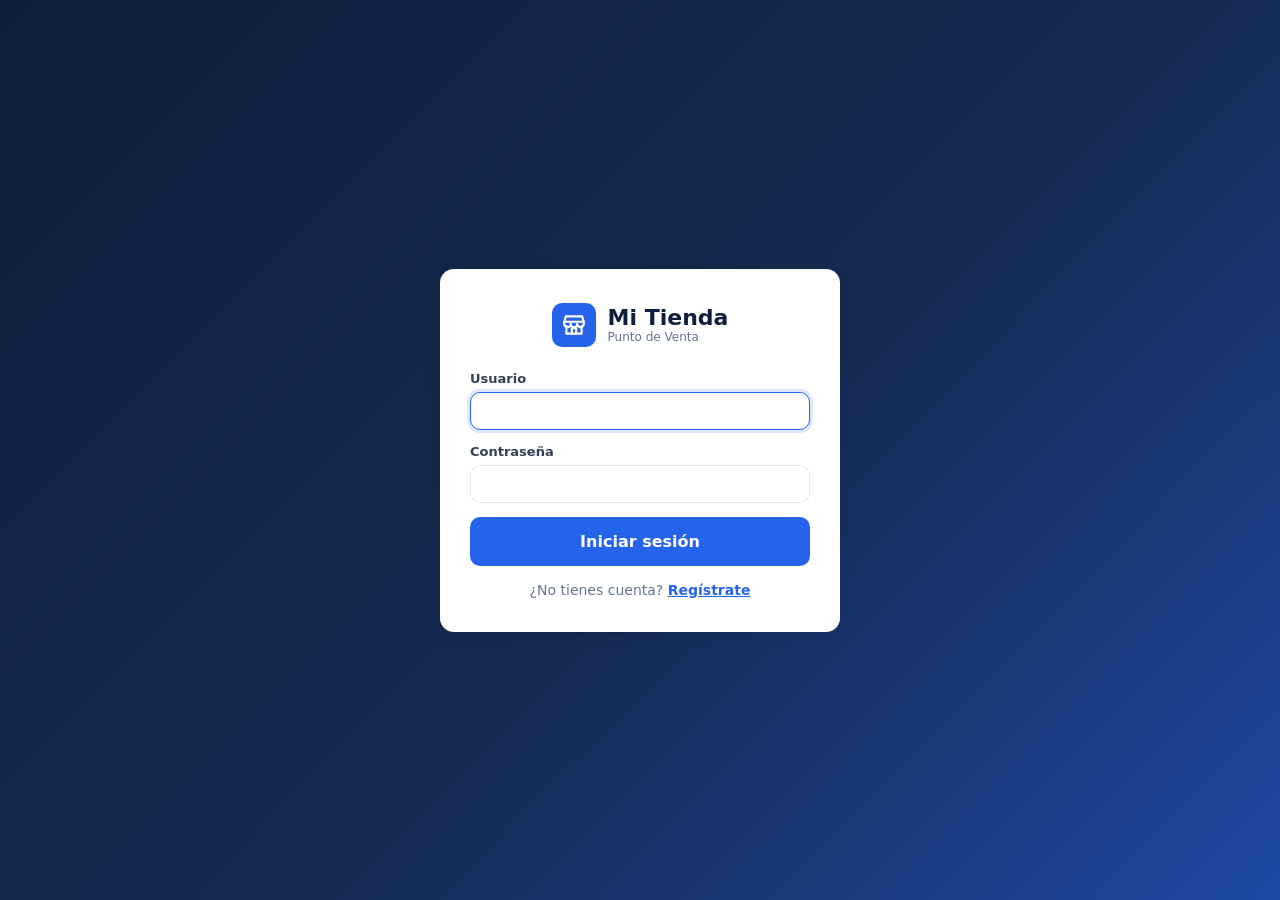
<file: frontend-simple/login.html>
<!DOCTYPE html>
<html lang="es">
<head>
    <meta charset="UTF-8">
    <meta name="viewport" content="width=device-width, initial-scale=1.0">
    <title>Iniciar sesión - Punto de Venta</title>
    <link rel="stylesheet" href="css/styles.css">
    <style>
        body { display: grid; place-items: center; min-height: 100vh; background: linear-gradient(135deg, var(--navy) 0%, var(--navy-2) 55%, var(--primary) 140%); padding: 16px; }
        .login { width: 100%; max-width: 400px; padding: 34px 30px; }
        .login .brand { padding: 0 0 24px; justify-content: center; }
        .login .brand-name { color: var(--navy); font-size: 22px; }
        .login .brand-sub { color: var(--gray); }
        .error { background: var(--red-soft); color: var(--red); padding: 10px 12px; border-radius: 10px; margin-bottom: 14px; display: none; }
    </style>
</head>
<body>
    <form class="card login" id="loginForm">
        <div class="brand">
            <div class="brand-logo">
                <svg viewBox="0 0 24 24" fill="none" stroke="currentColor" stroke-width="2" stroke-linecap="round" stroke-linejoin="round"><path d="M3 9l1.5-5h15L21 9"/><path d="M3 9h18v2a3 3 0 0 1-6 0 3 3 0 0 1-6 0 3 3 0 0 1-6 0z"/><path d="M5 13v7h14v-7"/><path d="M10 20v-5h4v5"/></svg>
            </div>
            <div>
                <div class="brand-name" id="appName">Mi Tienda</div>
                <div class="brand-sub">Punto de Venta</div>
            </div>
        </div>
        <div class="error" id="error"></div>
        <div class="field" id="campoServidor" style="display:none">
            <label for="servidor">Servidor (IP de la PC)</label>
            <div class="row" style="gap:8px">
                <input class="input" id="servidor" placeholder="192.168.1.50:5001" inputmode="url" autocapitalize="off">
                <button type="button" class="btn" id="probarServidor" style="flex:0 0 auto">Probar</button>
            </div>
            <small class="muted" id="estadoServidor"></small>
        </div>
        <div class="field">
            <label for="usuario">Usuario</label>
            <input class="input" id="usuario" autocomplete="username" required autofocus>
        </div>
        <div class="field">
            <label for="password">Contraseña</label>
            <input class="input" id="password" type="password" autocomplete="current-password" required>
        </div>
        <button class="btn btn-primary btn-lg" id="btnLogin" type="submit">Iniciar sesión</button>
        <p class="text-center muted" style="margin-top:16px">¿No tienes cuenta? <a href="register.html" style="color:var(--primary);font-weight:600">Regístrate</a></p>
    </form>

    <script src="config.js"></script>
    <script src="js/api.js"></script>
    <script>
        if (Api.token()) location.href = 'index.html';
        document.getElementById('appName').textContent = localStorage.getItem('pos-nombre-tienda') || CONFIG.APP_NAME;
        Api.prepararCampoServidor();

        document.getElementById('loginForm').addEventListener('submit', async (e) => {
            e.preventDefault();
            const btn = document.getElementById('btnLogin');
            const err = document.getElementById('error');
            btn.disabled = true;
            err.style.display = 'none';
            try {
                const data = await Api.post('/auth/login', {
                    usuario: document.getElementById('usuario').value,
                    password: document.getElementById('password').value
                });
                Api.guardarSesion(data.token, data.user);
                location.href = 'index.html';
            } catch (error) {
                err.textContent = error.message;
                err.style.display = 'block';
            } finally {
                btn.disabled = false;
            }
        });
    </script>
</body>
</html>
</file>
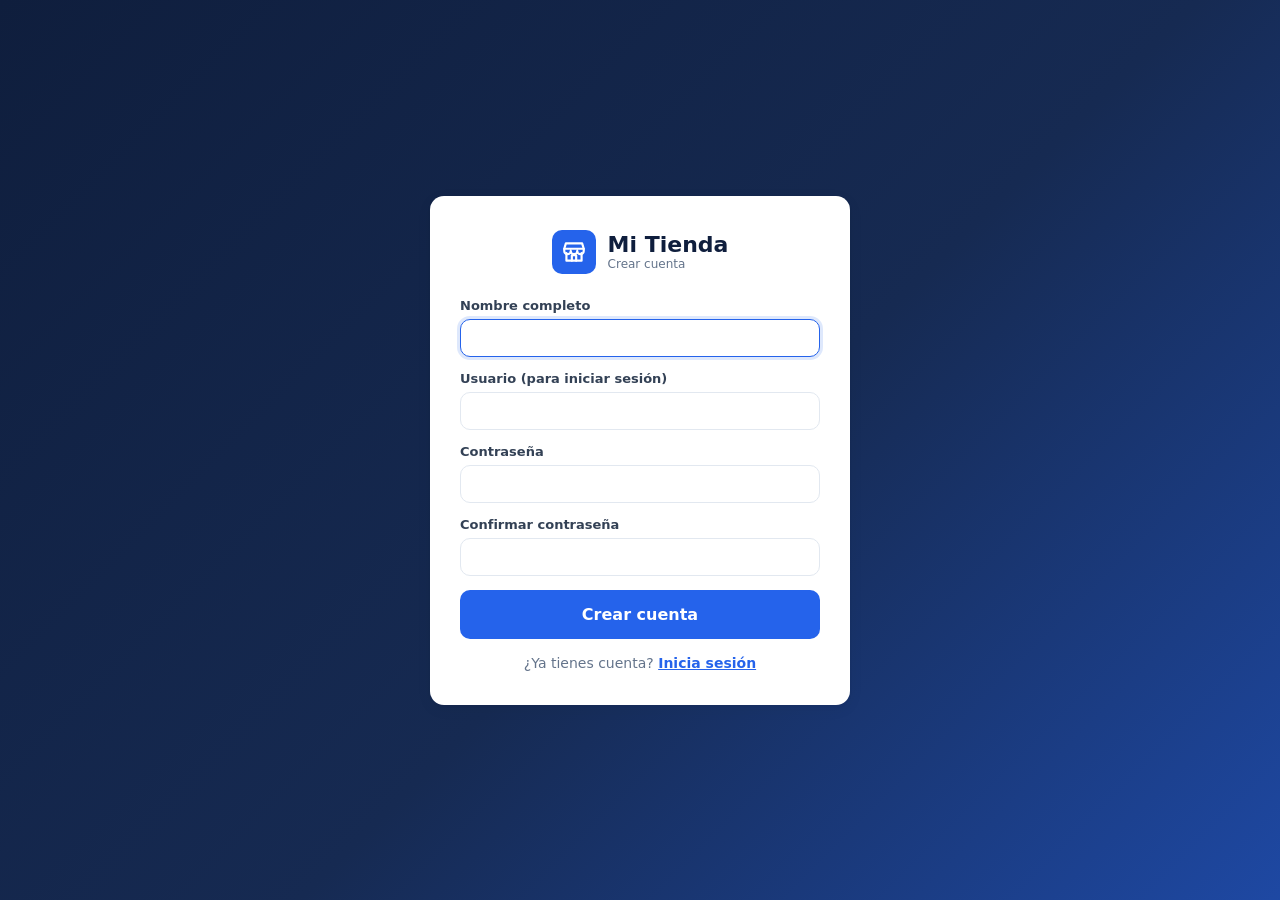
<file: frontend-simple/register.html>
<!DOCTYPE html>
<html lang="es">
<head>
    <meta charset="UTF-8">
    <meta name="viewport" content="width=device-width, initial-scale=1.0">
    <title>Crear cuenta - Punto de Venta</title>
    <link rel="stylesheet" href="css/styles.css">
    <style>
        body { display: grid; place-items: center; min-height: 100vh; background: linear-gradient(135deg, var(--navy) 0%, var(--navy-2) 55%, var(--primary) 140%); padding: 16px; }
        .login { width: 100%; max-width: 420px; padding: 34px 30px; }
        .login .brand { padding: 0 0 24px; justify-content: center; }
        .login .brand-name { color: var(--navy); font-size: 22px; }
        .login .brand-sub { color: var(--gray); }
        .msg { padding: 10px 12px; border-radius: 10px; margin-bottom: 14px; display: none; }
        .msg.error { background: var(--red-soft); color: var(--red); }
        .msg.ok { background: var(--green-soft); color: var(--green); }
    </style>
</head>
<body>
    <form class="card login" id="registerForm">
        <div class="brand">
            <div class="brand-logo">
                <svg viewBox="0 0 24 24" fill="none" stroke="currentColor" stroke-width="2" stroke-linecap="round" stroke-linejoin="round"><path d="M3 9l1.5-5h15L21 9"/><path d="M3 9h18v2a3 3 0 0 1-6 0 3 3 0 0 1-6 0 3 3 0 0 1-6 0z"/><path d="M5 13v7h14v-7"/><path d="M10 20v-5h4v5"/></svg>
            </div>
            <div>
                <div class="brand-name" id="appName">Mi Tienda</div>
                <div class="brand-sub">Crear cuenta</div>
            </div>
        </div>
        <div class="msg" id="msg"></div>
        <div class="field" id="campoServidor" style="display:none">
            <label for="servidor">Servidor (IP de la PC)</label>
            <div class="row" style="gap:8px">
                <input class="input" id="servidor" placeholder="192.168.1.50:5001" inputmode="url" autocapitalize="off">
                <button type="button" class="btn" id="probarServidor" style="flex:0 0 auto">Probar</button>
            </div>
            <small class="muted" id="estadoServidor"></small>
        </div>
        <div class="field">
            <label for="nombre">Nombre completo</label>
            <input class="input" id="nombre" required autofocus>
        </div>
        <div class="field">
            <label for="usuario">Usuario (para iniciar sesión)</label>
            <input class="input" id="usuario" autocomplete="username" required>
        </div>
        <div class="field">
            <label for="password">Contraseña</label>
            <input class="input" id="password" type="password" minlength="4" autocomplete="new-password" required>
        </div>
        <div class="field">
            <label for="password2">Confirmar contraseña</label>
            <input class="input" id="password2" type="password" minlength="4" autocomplete="new-password" required>
        </div>
        <button class="btn btn-primary btn-lg" id="btnRegistrar" type="submit">Crear cuenta</button>
        <p class="text-center muted" style="margin-top:16px">¿Ya tienes cuenta? <a href="login.html" style="color:var(--primary);font-weight:600">Inicia sesión</a></p>
    </form>

    <script src="config.js"></script>
    <script src="js/api.js"></script>
    <script>
        document.getElementById('appName').textContent = localStorage.getItem('pos-nombre-tienda') || CONFIG.APP_NAME;
        Api.prepararCampoServidor();

        document.getElementById('registerForm').addEventListener('submit', async (e) => {
            e.preventDefault();
            const btn = document.getElementById('btnRegistrar');
            const msg = document.getElementById('msg');
            const mostrar = (texto, tipo) => { msg.textContent = texto; msg.className = `msg ${tipo}`; msg.style.display = 'block'; };
            const password = document.getElementById('password').value;
            if (password !== document.getElementById('password2').value) return mostrar('Las contraseñas no coinciden', 'error');

            btn.disabled = true;
            try {
                const data = await Api.post('/auth/register', {
                    nombre: document.getElementById('nombre').value,
                    usuario: document.getElementById('usuario').value,
                    password
                });
                Api.guardarSesion(data.token, data.user);
                location.href = 'index.html';
            } catch (error) {
                mostrar(error.message, 'error');
            } finally {
                btn.disabled = false;
            }
        });
    </script>
</body>
</html>
</file>
<file: frontend-simple/css/styles.css>
:root {
    --primary: #2563eb;
    --primary-dark: #1d4ed8;
    --primary-soft: #dbeafe;
    --navy: #0f1e3d;
    --navy-2: #162a52;
    --green: #16a34a;
    --green-soft: #dcfce7;
    --yellow: #ca8a04;
    --yellow-soft: #fef9c3;
    --red: #dc2626;
    --red-soft: #fee2e2;
    --purple: #7c3aed;
    --purple-soft: #ede9fe;
    --gray: #64748b;
    --gray-soft: #f1f5f9;
    --border: #e2e8f0;
    --text: #0f172a;
    --bg: #f1f5f9;
    --radius: 14px;
    --shadow: 0 1px 3px rgba(15, 23, 42, .06), 0 4px 16px rgba(15, 23, 42, .05);
}

* { margin: 0; padding: 0; box-sizing: border-box; }
html, body { height: 100%; }
body {
    font-family: 'Segoe UI', system-ui, -apple-system, Roboto, sans-serif;
    background: var(--bg);
    color: var(--text);
    font-size: 14px;
}
button, input, select, textarea { font: inherit; color: inherit; }
svg.icon { width: 20px; height: 20px; flex-shrink: 0; }

/* ============ LAYOUT ============ */
.app { display: flex; min-height: 100vh; }

.sidebar {
    width: 240px;
    background: linear-gradient(180deg, var(--navy) 0%, var(--navy-2) 100%);
    color: #e2e8f0;
    display: flex;
    flex-direction: column;
    position: fixed;
    inset: 0 auto 0 0;
    z-index: 20;
    transition: transform .25s;
}
.brand { display: flex; align-items: center; gap: 12px; padding: 22px 20px; }
.brand-logo {
    width: 44px; height: 44px; border-radius: 10px;
    background: var(--primary); display: grid; place-items: center; color: #fff;
    overflow: hidden;
}
.brand-logo svg { width: 26px; height: 26px; }
.brand-name { font-weight: 700; font-size: 17px; color: #fff; }
.brand-sub { font-size: 12px; color: #94a3b8; }

.nav { flex: 1; padding: 8px 12px; display: flex; flex-direction: column; gap: 4px; overflow-y: auto; }
.nav a {
    display: flex; align-items: center; gap: 12px;
    padding: 11px 14px; border-radius: 10px;
    color: #cbd5e1; text-decoration: none; font-weight: 500;
    transition: background .15s, color .15s;
}
.nav a:hover { background: rgba(255, 255, 255, .06); color: #fff; }
.nav a.active { background: var(--primary); color: #fff; box-shadow: 0 4px 14px rgba(37, 99, 235, .4); }

.user-box {
    display: flex; align-items: center; gap: 10px;
    margin: 12px; padding: 12px; border-radius: 12px;
    background: rgba(255, 255, 255, .06); cursor: pointer; position: relative;
}
.avatar {
    width: 38px; height: 38px; border-radius: 50%;
    background: #cbd5e1; color: var(--navy); font-weight: 700;
    display: grid; place-items: center; flex-shrink: 0;
}
.user-box .info { flex: 1; min-width: 0; }
.user-box .name { color: #fff; font-weight: 600; font-size: 13px; white-space: nowrap; overflow: hidden; text-overflow: ellipsis; }
.user-box .role { font-size: 12px; color: #94a3b8; text-transform: capitalize; }
.user-menu {
    display: none; position: absolute; bottom: 110%; left: 0; right: 0;
    background: #fff; color: var(--text); border-radius: 10px; box-shadow: var(--shadow); overflow: hidden;
}
.user-menu.open { display: block; }
.user-menu button {
    width: 100%; border: 0; background: none; padding: 11px 14px; text-align: left;
    display: flex; gap: 10px; align-items: center; cursor: pointer;
}
.user-menu button:hover { background: var(--gray-soft); }

.main { flex: 1; margin-left: 240px; padding: 24px 28px; min-width: 0; }
.page-header { display: flex; align-items: center; justify-content: space-between; gap: 16px; margin-bottom: 22px; flex-wrap: wrap; }
.page-header h1 { font-size: 26px; font-weight: 700; color: var(--navy); }
.page-header p { color: var(--gray); margin-top: 2px; }
.header-actions { display: flex; gap: 10px; align-items: center; flex-wrap: wrap; }

.btn.menu-toggle { display: none; }

/* ============ CARDS ============ */
.card { background: #fff; border-radius: var(--radius); box-shadow: var(--shadow); padding: 20px; }
.card-title { font-size: 16px; font-weight: 700; margin-bottom: 16px; display: flex; align-items: center; justify-content: space-between; gap: 10px; }

.grid { display: grid; gap: 18px; }
.grid-3 { grid-template-columns: repeat(3, 1fr); }
.grid-2 { grid-template-columns: repeat(2, 1fr); }
.grid-main { grid-template-columns: 2fr 1fr; }
.grid-venta { grid-template-columns: 1fr 360px; align-items: start; }
.grid-apartados { grid-template-columns: 1fr; }

.stat { display: flex; align-items: center; gap: 16px; }
.stat-icon { width: 56px; height: 56px; border-radius: 14px; display: grid; place-items: center; flex-shrink: 0; }
.stat-icon svg { width: 28px; height: 28px; }
.stat-label { color: var(--gray); font-size: 13px; }
.stat-value { font-size: 24px; font-weight: 700; color: var(--navy); }
.bg-green { background: var(--green-soft); color: var(--green); }
.bg-blue { background: var(--primary-soft); color: var(--primary); }
.bg-purple { background: var(--purple-soft); color: var(--purple); }
.bg-yellow { background: var(--yellow-soft); color: var(--yellow); }
.bg-red { background: var(--red-soft); color: var(--red); }
.bg-gray { background: var(--gray-soft); color: var(--gray); }

/* ============ CHART ============ */
.bar-chart { display: flex; gap: 10px; height: 240px; padding-left: 64px; position: relative; }
.bar-chart .axis { position: absolute; left: 0; top: 0; bottom: 24px; width: 60px; display: flex; flex-direction: column; justify-content: space-between; align-items: flex-end; color: var(--gray); font-size: 12px; }
.bar-chart .gridlines { position: absolute; left: 64px; right: 0; top: 0; bottom: 24px; display: flex; flex-direction: column; justify-content: space-between; pointer-events: none; }
.bar-chart .gridlines div { border-top: 1px dashed var(--border); }
.bar-col { flex: 1; display: flex; flex-direction: column; align-items: center; justify-content: flex-end; min-width: 0; z-index: 1; }
.bar-col .bar { width: 70%; max-width: 44px; background: linear-gradient(180deg, #60a5fa, var(--primary)); border-radius: 6px 6px 0 0; min-height: 2px; transition: height .4s; position: relative; }
.bar-col .bar:hover::after {
    content: attr(data-value); position: absolute; bottom: 100%; left: 50%; transform: translate(-50%, -6px);
    background: var(--navy); color: #fff; font-size: 11px; padding: 3px 7px; border-radius: 6px; white-space: nowrap;
}
.bar-col .lbl { height: 24px; line-height: 24px; font-size: 12px; color: var(--gray); white-space: nowrap; }

.donut-wrap { display: flex; align-items: center; gap: 24px; flex-wrap: wrap; justify-content: center; }
.donut { width: 140px; height: 140px; border-radius: 50%; position: relative; }
.donut::after { content: ''; position: absolute; inset: 30px; background: #fff; border-radius: 50%; }
.legend { display: flex; flex-direction: column; gap: 10px; }
.legend div { display: flex; align-items: center; gap: 8px; font-size: 13px; }
.legend .dot { width: 10px; height: 10px; border-radius: 50%; }
.legend .pct { margin-left: auto; padding-left: 16px; font-weight: 600; }

/* ============ QUICK ACTIONS ============ */
.quick { display: grid; grid-template-columns: 1fr 1fr; gap: 12px; }
.quick a {
    border-radius: 12px; padding: 22px 10px; text-align: center; text-decoration: none; font-weight: 600; font-size: 13px;
    display: flex; flex-direction: column; align-items: center; gap: 10px; transition: transform .15s;
}
.quick a:hover { transform: translateY(-2px); }
.quick a svg { width: 30px; height: 30px; }

/* ============ FORMS ============ */
.btn {
    border: 0; border-radius: 10px; padding: 10px 16px; font-weight: 600; cursor: pointer;
    display: inline-flex; align-items: center; justify-content: center; gap: 8px;
    background: var(--gray-soft); color: var(--text); transition: background .15s, opacity .15s; white-space: nowrap;
    text-decoration: none;
}
.btn:hover { background: var(--border); }
.btn:disabled { opacity: .55; cursor: not-allowed; }
.btn-primary { background: var(--primary); color: #fff; }
.btn-primary:hover { background: var(--primary-dark); }
.btn-success { background: var(--green); color: #fff; }
.btn-success:hover { background: #15803d; }
.btn-danger { background: var(--red); color: #fff; }
.btn-danger:hover { background: #b91c1c; }
.btn-outline { background: #fff; border: 1px solid var(--border); }
.btn-lg { padding: 15px 20px; font-size: 16px; width: 100%; }
.btn-sm { padding: 6px 10px; font-size: 13px; }
.icon-btn {
    width: 32px; height: 32px; border-radius: 8px; border: 0; cursor: pointer;
    display: inline-grid; place-items: center; background: var(--gray-soft);
}
.icon-btn svg { width: 16px; height: 16px; }
.icon-btn.edit { background: var(--primary-soft); color: var(--primary); }
.icon-btn.del { background: var(--red-soft); color: var(--red); }
.icon-btn.view { background: transparent; color: var(--primary); }

.input, select.input, textarea.input {
    width: 100%; padding: 10px 12px; border: 1px solid var(--border); border-radius: 10px; background: #fff; outline: none;
    transition: border-color .15s, box-shadow .15s;
}
.input:focus { border-color: var(--primary); box-shadow: 0 0 0 3px rgba(37, 99, 235, .15); }
.search { position: relative; flex: 1; }
.search svg { position: absolute; left: 12px; top: 50%; transform: translateY(-50%); color: var(--gray); width: 18px; height: 18px; }
.search .input { padding-left: 40px; }
.search .scan { left: auto; right: 12px; }
.search .scan-btn {
    position: absolute; right: 6px; top: 50%; transform: translateY(-50%); width: 34px; height: 34px;
    border: 0; border-radius: 8px; cursor: pointer; display: grid; place-items: center;
    background: var(--primary-soft); color: var(--primary);
}
.search .scan-btn svg { position: static; transform: none; color: inherit; width: 20px; height: 20px; }
.search:has(.scan-btn) .input { padding-right: 48px; }
.scanner { position: relative; border-radius: 12px; overflow: hidden; background: #000; aspect-ratio: 1; }
.scanner video { width: 100%; height: 100%; object-fit: cover; display: block; }
.scanner-frame { position: absolute; inset: 18%; border: 3px solid rgba(255, 255, 255, .9); border-radius: 12px; box-shadow: 0 0 0 999px rgba(0, 0, 0, .35); }
.field { display: flex; flex-direction: column; gap: 6px; margin-bottom: 14px; }
.field label { font-size: 13px; font-weight: 600; color: #334155; }
.row { display: flex; gap: 12px; }
.row > * { flex: 1; }
.toolbar { display: flex; gap: 12px; margin-bottom: 16px; flex-wrap: wrap; }

.date-chip {
    display: inline-flex; align-items: center; gap: 8px; background: #fff; border: 1px solid var(--border);
    border-radius: 10px; padding: 0 12px; height: 40px;
}
.date-chip input { border: 0; outline: none; background: none; height: 100%; }

.tabs { display: inline-flex; background: var(--gray-soft); border-radius: 10px; padding: 4px; gap: 4px; }
.tabs button { border: 0; background: none; padding: 8px 18px; border-radius: 8px; cursor: pointer; font-weight: 600; color: var(--gray); }
.tabs button.active { background: var(--primary); color: #fff; }

/* ============ TABLES ============ */
.table-wrap { overflow-x: auto; }
table { width: 100%; border-collapse: collapse; }
th { text-align: left; font-size: 12px; font-weight: 700; color: #334155; padding: 10px 12px; background: #f8fafc; border-bottom: 1px solid var(--border); white-space: nowrap; }
td { padding: 11px 12px; border-bottom: 1px solid #f1f5f9; vertical-align: middle; }
tr.clickable { cursor: pointer; }
tr.clickable:hover td, tr.selected td { background: #f8fafc; }
tr.selected td { background: #eff6ff; }
.text-right { text-align: right; }
.text-center { text-align: center; }
.muted { color: var(--gray); }
.bold { font-weight: 700; }
.empty { text-align: center; color: var(--gray); padding: 40px 10px; }
.empty svg { width: 40px; height: 40px; margin-bottom: 8px; opacity: .5; }
.actions { display: flex; gap: 6px; justify-content: center; }
.thumb { width: 36px; height: 36px; border-radius: 8px; object-fit: cover; background: var(--gray-soft); display: grid; place-items: center; color: var(--gray); }
.thumb svg { width: 18px; height: 18px; }
.prod-cell { display: flex; align-items: center; gap: 10px; }

.badge { display: inline-block; padding: 3px 10px; border-radius: 999px; font-size: 12px; font-weight: 700; text-transform: capitalize; }
.badge.green { background: var(--green-soft); color: var(--green); }
.badge.yellow { background: var(--yellow-soft); color: var(--yellow); }
.badge.red { background: var(--red-soft); color: var(--red); }
.badge.blue { background: var(--primary-soft); color: var(--primary); }
.badge.gray { background: var(--gray-soft); color: var(--gray); }

/* ============ VENTA ============ */
.products-grid { display: grid; grid-template-columns: repeat(auto-fill, minmax(150px, 1fr)); gap: 14px; }
.product-card {
    background: #fff; border: 1px solid var(--border); border-radius: 12px; padding: 12px; cursor: pointer;
    transition: border-color .15s, transform .15s, box-shadow .15s; text-align: left; position: relative;
}
.product-card:hover { border-color: var(--primary); transform: translateY(-2px); box-shadow: var(--shadow); }
.product-card.agotado { opacity: .5; cursor: not-allowed; }
.product-card .img { height: 110px; border-radius: 8px; background: #f8fafc; display: grid; place-items: center; margin-bottom: 10px; overflow: hidden; color: #cbd5e1; }
.product-card .img img { width: 100%; height: 100%; object-fit: contain; }
.product-card .img svg { width: 44px; height: 44px; }
.product-card .nm { font-weight: 600; font-size: 13px; line-height: 1.25; }
.product-card .cd { font-size: 12px; color: var(--gray); }
.product-card .pr { font-weight: 700; margin-top: 4px; }
.product-card .stock { position: absolute; top: 8px; right: 8px; font-size: 11px; }

.ticket { position: sticky; top: 24px; }
.ticket-items { max-height: 42vh; overflow-y: auto; margin: 0 -6px; padding: 0 6px; }
.ticket-item { display: grid; grid-template-columns: 1fr auto auto auto; gap: 8px; align-items: center; padding: 10px 0; border-bottom: 1px dashed var(--border); }
.ticket-item .nm { font-weight: 600; font-size: 13px; }
.ticket-item .pu { font-size: 12px; color: var(--gray); }
.qty { display: inline-flex; align-items: center; border: 1px solid var(--border); border-radius: 8px; overflow: hidden; }
.qty button { border: 0; background: var(--gray-soft); width: 26px; height: 28px; cursor: pointer; font-weight: 700; }
.qty input { width: 40px; border: 0; text-align: center; outline: none; height: 28px; }
.trash { border: 0; background: none; color: var(--red); cursor: pointer; padding: 4px; display: grid; }
.trash svg { width: 18px; height: 18px; }
.totals { margin-top: 14px; border-top: 1px solid var(--border); padding-top: 12px; }
.totals .ln { display: flex; justify-content: space-between; align-items: center; padding: 5px 0; }
.totals .ln.total { font-size: 20px; font-weight: 800; border-top: 1px solid var(--border); margin-top: 8px; padding-top: 12px; }
.totals .ln.total span:last-child { color: var(--primary); }
.totals .desc { color: var(--green); }
.totals .desc input { width: 90px; text-align: right; padding: 4px 8px; }

.pay-methods { display: grid; grid-template-columns: repeat(3, 1fr); gap: 8px; margin-bottom: 14px; }
.pay-methods button {
    border: 2px solid var(--border); background: #fff; border-radius: 10px; padding: 12px 6px; cursor: pointer; font-weight: 600;
    display: flex; flex-direction: column; align-items: center; gap: 6px; text-transform: capitalize;
}
.pay-methods button.active { border-color: var(--primary); background: #eff6ff; color: var(--primary); }
.cambio-box { background: var(--green-soft); color: var(--green); border-radius: 10px; padding: 14px; display: flex; justify-content: space-between; font-weight: 700; font-size: 18px; }
.cambio-box.neg { background: var(--red-soft); color: var(--red); }
.big-total { text-align: center; font-size: 34px; font-weight: 800; color: var(--navy); margin: 6px 0 16px; }

/* ============ APARTADOS ============ */
.detail-grid { display: grid; grid-template-columns: 1fr 1.4fr; gap: 20px; }
.detail-list { display: flex; flex-direction: column; gap: 10px; }
.detail-list div { display: flex; gap: 8px; align-items: center; }
.detail-list svg { width: 16px; height: 16px; color: var(--gray); }
.progress { height: 8px; background: var(--gray-soft); border-radius: 99px; overflow: hidden; margin-top: 6px; }
.progress div { height: 100%; background: var(--green); border-radius: 99px; transition: width .3s; }
.detail-actions { display: grid; grid-template-columns: repeat(auto-fit, minmax(140px, 1fr)); gap: 10px; margin-top: 18px; }

/* ============ MODAL ============ */
.modal-bg { position: fixed; inset: 0; background: rgba(15, 23, 42, .5); display: none; align-items: center; justify-content: center; z-index: 100; padding: 16px; }
.modal-bg.open { display: flex; }
.modal { background: #fff; border-radius: 16px; width: 100%; max-width: 480px; max-height: 92vh; overflow-y: auto; box-shadow: 0 20px 60px rgba(0, 0, 0, .25); animation: pop .18s ease-out; }
.modal.wide { max-width: 720px; }
.modal-head { display: flex; justify-content: space-between; align-items: center; padding: 18px 22px; border-bottom: 1px solid var(--border); }
.modal-head h3 { font-size: 18px; }
.modal-body { padding: 20px 22px; }
.modal-foot { display: flex; justify-content: flex-end; gap: 10px; padding: 14px 22px; border-top: 1px solid var(--border); }
@keyframes pop { from { transform: scale(.96); opacity: 0; } to { transform: none; opacity: 1; } }

.img-drop { border: 2px dashed var(--border); border-radius: 12px; height: 140px; display: grid; place-items: center; cursor: pointer; overflow: hidden; color: var(--gray); text-align: center; }
.img-drop img { max-width: 100%; max-height: 136px; object-fit: contain; }

/* ============ TOAST ============ */
.toasts { position: fixed; top: 18px; right: 18px; z-index: 200; display: flex; flex-direction: column; gap: 10px; }
.toast { background: #fff; border-left: 4px solid var(--primary); box-shadow: var(--shadow); padding: 12px 16px; border-radius: 10px; min-width: 260px; max-width: 380px; animation: pop .2s; }
.toast.success { border-color: var(--green); }
.toast.error { border-color: var(--red); }
.toast.warning { border-color: var(--yellow); }

.ticket-preview { font-family: 'Courier New', monospace; font-size: 12px; white-space: pre; background: #fffdf5; border: 1px solid var(--border); border-radius: 8px; padding: 12px; overflow-x: auto; }

/* ============ PRINT (fallback del navegador) ============ */
#printArea { display: none; }
@media print {
    @page { margin: 0; }
    body * { visibility: hidden; }
    #printArea, #printArea * { visibility: visible; }
    #printArea { display: block; position: absolute; left: 0; top: 0; font-family: 'Courier New', monospace; font-size: 12px; white-space: pre; padding: 4mm; }
}

/* ============ RESPONSIVE ============ */
@media (max-width: 1200px) {
    .grid-venta { grid-template-columns: 1fr 320px; }
    .detail-grid { grid-template-columns: 1fr; }
}
@media (max-width: 960px) {
    .sidebar { transform: translateX(-100%); }
    .sidebar.open { transform: none; box-shadow: 0 0 40px rgba(0, 0, 0, .4); }
    .main { margin-left: 0; padding: 16px; }
    .btn.menu-toggle { display: inline-flex; }
    .grid-3, .grid-main, .grid-venta, .grid-2 { grid-template-columns: 1fr; }
    .ticket { position: static; }
    .detail-actions { grid-template-columns: 1fr 1fr; }
}
</file>
